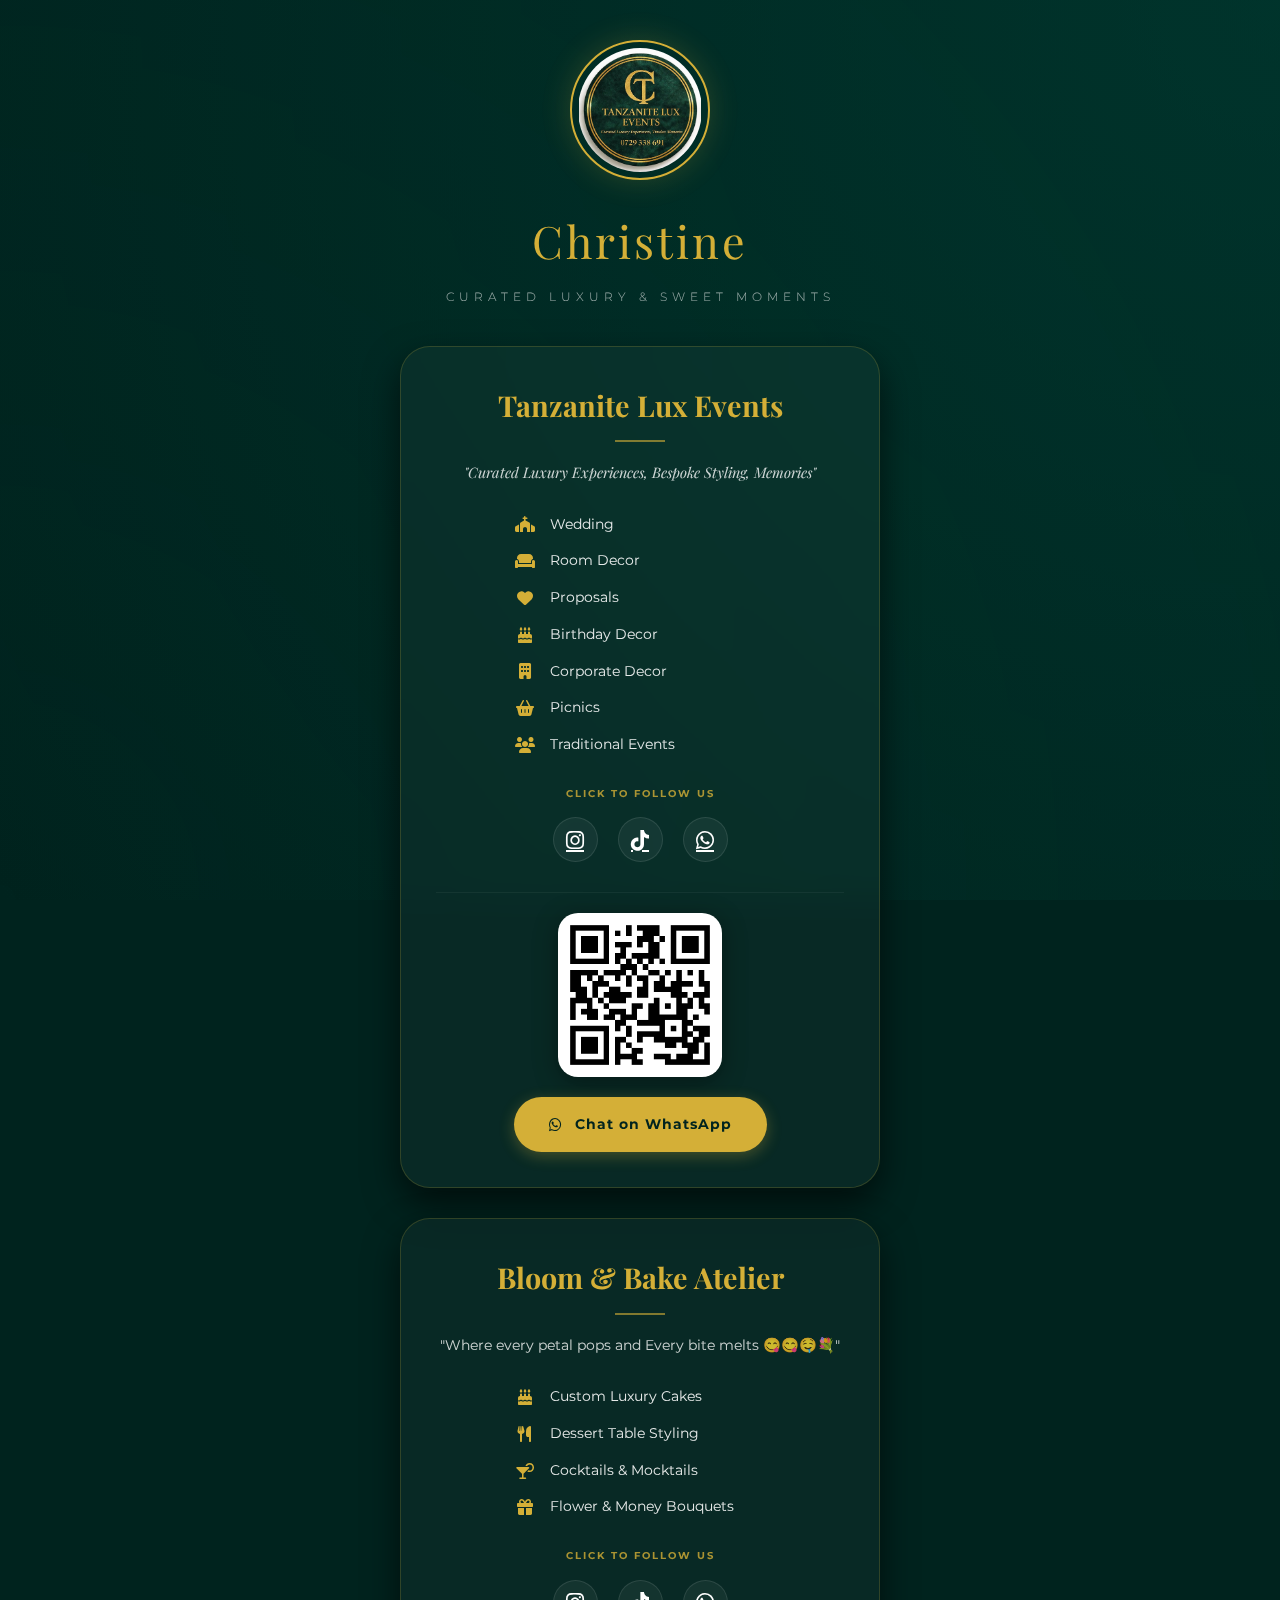
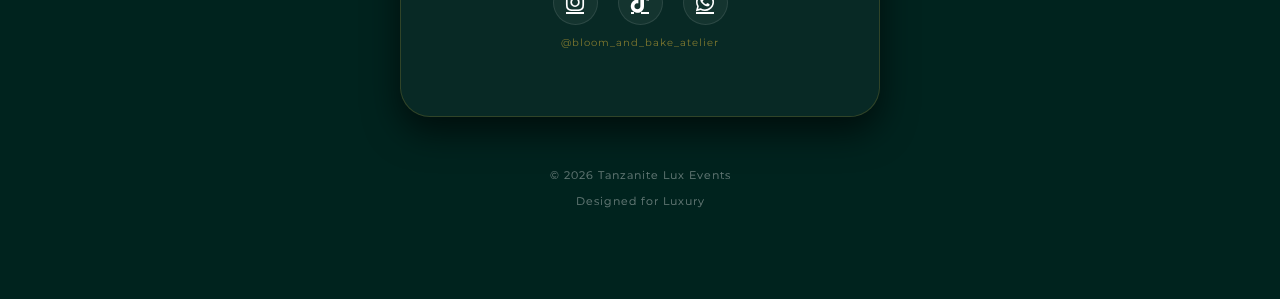
<file: index.html>
<!DOCTYPE html>
<html lang="en">

<head>
    <meta charset="UTF-8">
    <meta name="viewport" content="width=device-width, initial-scale=1.0">
    <title>Tanzanite Lux Events | Christine</title>
    <link rel="stylesheet" href="style.css">
    <link rel="preconnect" href="https://fonts.googleapis.com">
    <link rel="preconnect" href="https://fonts.gstatic.com" crossorigin>
    <link
        href="https://fonts.googleapis.com/css2?family=Montserrat:wght@300;400;700&family=Playfair+Display:ital,wght@0,400;0,700;1,400&display=swap"
        rel="stylesheet">
    <link rel="stylesheet" href="https://cdnjs.cloudflare.com/ajax/libs/font-awesome/6.4.0/css/all.min.css">
</head>

<body>
    <div class="background-overlay"></div>

    <div class="container">
        <!-- Official Logo Header -->
        <header class="main-header">
            <div class="logo-container">
                <img src="logo.jpg" alt="Tanzanite Lux Events Logo" class="brand-logo">
            </div>
            <h1>Christine</h1>
            <p class="main-subtitle">Curated Luxury & Sweet Moments</p>
        </header>

        <!-- Business Content -->
        <div class="content-grid">
            <!-- Tanzanite Lux Events Section -->
            <section class="business-card glass">
                <h2 class="gold-text">Tanzanite Lux Events</h2>
                <div class="divider"></div>
                <p class="tagline italic">"Curated Luxury Experiences, Bespoke Styling, Memories"</p>

                <ul class="services-list modern-list">
                    <li><i class="fas fa-church"></i> Wedding</li>
                    <li><i class="fas fa-couch"></i> Room Decor</li>
                    <li><i class="fas fa-heart"></i> Proposals</li>
                    <li><i class="fas fa-birthday-cake"></i> Birthday Decor</li>
                    <li><i class="fas fa-building"></i> Corporate Decor</li>
                    <li><i class="fas fa-basket-shopping"></i> Picnics</li>
                    <li><i class="fas fa-users"></i> Traditional Events</li>
                </ul>

                <div class="social-wrapper">
                    <p class="directive">Click to follow us</p>
                    <div class="social-links">
                        <a href="https://instagram.com/tanzanite_luxe_events" target="_blank" class="social-link"
                            title="Instagram"><i class="fab fa-instagram"></i></a>
                        <a href="https://tiktok.com/@tanzanite.luxe.events" target="_blank" class="social-link"
                            title="TikTok"><i class="fab fa-tiktok"></i></a>
                        <a href="https://wa.me/254729338691" class="social-link" title="WhatsApp"><i
                                class="fab fa-whatsapp"></i></a>
                    </div>
                </div>

                <div class="qr-cta">
                    <div class="qr-frame">
                        <img src="whatsapp_qr.png" alt="WhatsApp QR Code" class="whatsapp-qr">
                    </div>
                    <a href="https://wa.me/254729338691" class="btn btn-gold">
                        <i class="fab fa-whatsapp"></i> Chat on WhatsApp
                    </a>
                </div>
            </section>

            <!-- Bloom & Bake Section -->
            <section class="business-card glass">
                <h2 class="gold-text">Bloom & Bake Atelier</h2>
                <div class="divider"></div>
                <p class="tagline">"Where every petal pops and Every bite melts 😋😋🤤💐"</p>

                <ul class="services-list">
                    <li><i class="fas fa-cake-candles"></i> Custom Luxury Cakes</li>
                    <li><i class="fas fa-utensils"></i> Dessert Table Styling</li>
                    <li><i class="fas fa-martini-glass-citrus"></i> Cocktails & Mocktails</li>
                    <li><i class="fas fa-gift"></i> Flower & Money Bouquets</li>
                </ul>

                <div class="social-wrapper">
                    <p class="directive">Click to follow us</p>
                    <div class="social-links">
                        <a href="https://instagram.com/bloom_and_bake_atelier" target="_blank" class="social-link"
                            title="Instagram"><i class="fab fa-instagram"></i></a>
                        <a href="https://tiktok.com/@bloom_bakeatelier" target="_blank" class="social-link"
                            title="TikTok"><i class="fab fa-tiktok"></i></a>
                        <a href="https://wa.me/254729338691" class="social-link" title="WhatsApp"><i
                                class="fab fa-whatsapp"></i></a>
                    </div>
                    <div class="handle-display">@bloom_and_bake_atelier</div>
                </div>
            </section>
        </div>

        <footer class="footer">
            <p>&copy; 2026 Tanzanite Lux Events</p>
            <p>Designed for Luxury</p>
        </footer>
    </div>
</body>

</html>
</file>
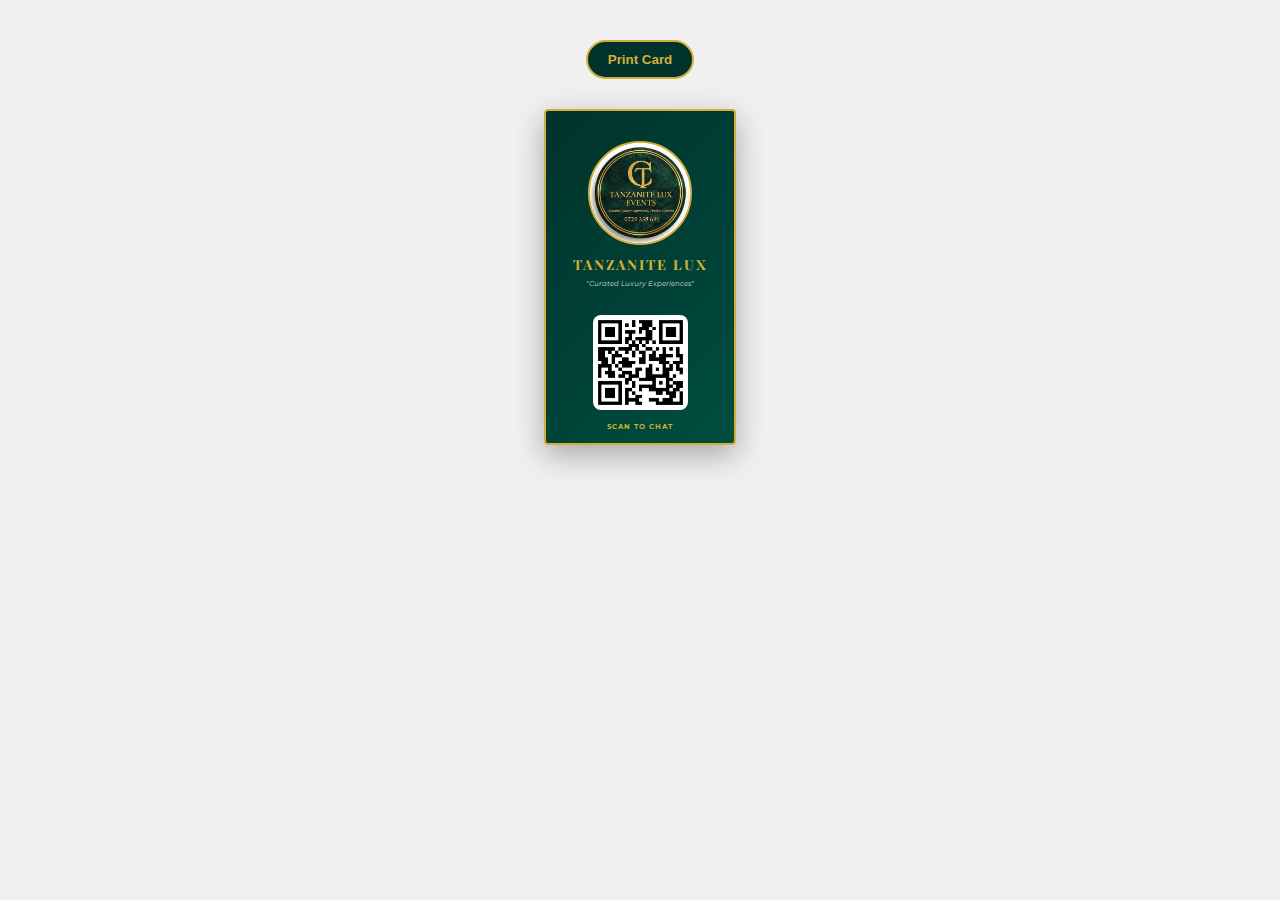
<file: card.html>
<!DOCTYPE html>
<html lang="en">

<head>
    <meta charset="UTF-8">
    <meta name="viewport" content="width=device-width, initial-scale=1.0">
    <title>Premium Business Card - Tanzanite Lux Events</title>
    <link rel="preconnect" href="https://fonts.googleapis.com">
    <link rel="preconnect" href="https://fonts.gstatic.com" crossorigin>
    <link
        href="https://fonts.googleapis.com/css2?family=Montserrat:wght@300;400;700&family=Playfair+Display:ital,wght@0,400;0,700;1,400&display=swap"
        rel="stylesheet">
    <link rel="stylesheet" href="https://cdnjs.cloudflare.com/ajax/libs/font-awesome/6.4.0/css/all.min.css">
    <style>
        :root {
            --emerald: #00332c;
            --gold: #d4af37;
            --white: #ffffff;
        }

        body {
            margin: 0;
            padding: 40px;
            background-color: #f0f0f0;
            display: flex;
            flex-direction: column;
            align-items: center;
            gap: 20px;
            font-family: 'Montserrat', sans-serif;
            -webkit-print-color-adjust: exact;
        }

        .card {
            width: 192px;
            /* 2in */
            height: 336px;
            /* 3.5in */
            background: linear-gradient(135deg, var(--emerald) 0%, #004d40 100%);
            border: 2px solid var(--gold);
            border-radius: 4px;
            position: relative;
            overflow: hidden;
            box-shadow: 0 10px 30px rgba(0, 0, 0, 0.3);
            color: var(--white);
            display: flex;
            flex-direction: column;
            align-items: center;
            padding: 20px;
            box-sizing: border-box;
            text-align: center;
        }

        .logo-img {
            width: 100px;
            height: 100px;
            border: 2px solid var(--gold);
            border-radius: 50%;
            background: white;
            object-fit: contain;
            margin-bottom: 10px;
            margin-top: 10px;
        }

        .brand-name {
            font-family: 'Playfair Display', serif;
            font-size: 14px;
            color: var(--gold);
            text-transform: uppercase;
            letter-spacing: 2px;
            margin: 0;
        }

        .tagline {
            font-size: 7px;
            font-style: italic;
            margin-top: 5px;
            color: rgba(255, 255, 255, 0.8);
        }

        .qr-section {
            margin: 20px 0;
        }

        .qr-wrapper {
            background: white;
            padding: 5px;
            border-radius: 8px;
            display: inline-block;
        }

        .qr-image {
            width: 85px;
            height: 85px;
            display: block;
        }

        .qr-label {
            font-size: 7px;
            text-transform: uppercase;
            letter-spacing: 1px;
            color: var(--gold);
            margin-top: 8px;
            font-weight: 700;
        }

        .footer {
            margin-top: auto;
            width: 100%;
        }

        .phone {
            font-size: 11px;
            font-weight: 700;
            margin-bottom: 5px;
        }

        .services {
            font-size: 6.5px;
            opacity: 0.8;
            line-height: 1.4;
            margin-bottom: 10px;
        }

        .socials {
            display: flex;
            justify-content: center;
            gap: 10px;
        }

        .social-icon {
            font-size: 9px;
            color: var(--gold);
        }

        .print-btn {
            background: var(--emerald);
            color: var(--gold);
            border: 2px solid var(--gold);
            padding: 10px 20px;
            border-radius: 20px;
            cursor: pointer;
            font-weight: bold;
            margin-bottom: 10px;
        }

        @media print {
            body {
                background: none;
                padding: 0;
            }

            .card {
                box-shadow: none;
                margin: 0 auto;
            }

            .print-btn {
                display: none;
            }
        }
    </style>
</head>

<body>

    <button class="print-btn" onclick="window.print()">Print Card</button>

    <div class="card">
        <img src="logo.jpg" alt="Logo" class="logo-img">
        <h2 class="brand-name">Tanzanite Lux</h2>
        <p class="tagline">"Curated Luxury Experiences"</p>

        <div class="qr-section">
            <div class="qr-wrapper">
                <img src="whatsapp_qr.png" alt="WhatsApp QR" class="qr-image">
            </div>
            <div class="qr-label">Scan to Chat</div>
        </div>

        <div class="footer">
            <div class="phone">📞 0729 338 691</div>
            <div class="services">
                Cakes • Events • Cocktails<br>@bloom_and_bake_atelier
            </div>
            <div class="socials">
                <div style="font-size: 8px;">
                    <i class="fab fa-instagram social-icon"></i> @bloom_and_bake_atelier<br>
                    <i class="fab fa-tiktok social-icon"></i> @bloom_bakeatelier
                </div>
            </div>
        </div>
    </div>

</body>

</html>
</file>
<file: style.css>
:root {
    --emerald-deep: #00231e;
    --emerald: #00332c;
    --emerald-light: #004d40;
    --gold: #d4af37;
    --gold-light: #f7ef8a;
    --white: #ffffff;
    --glass: rgba(255, 255, 255, 0.03);
    --glass-border: rgba(212, 175, 55, 0.2);
    --shadow-deep: 0 15px 35px rgba(0, 0, 0, 0.6);
}

* {
    margin: 0;
    padding: 0;
    box-sizing: border-box;
    font-family: 'Montserrat', sans-serif;
}

body {
    background-color: var(--emerald-deep);
    color: var(--white);
    min-height: 100vh;
    display: flex;
    justify-content: center;
    padding: 40px 20px;
    line-height: 1.6;
    overflow-x: hidden;
}

.background-overlay {
    position: fixed;
    top: 0;
    left: 0;
    width: 100%;
    height: 100%;
    background:
        radial-gradient(circle at top right, rgba(0, 77, 64, 0.4), transparent),
        radial-gradient(circle at bottom left, rgba(0, 35, 30, 0.8), var(--emerald-deep));
    z-index: -1;
}

.container {
    width: 100%;
    max-width: 480px;
    text-align: center;
    animation: fadeIn 1s cubic-bezier(0.23, 1, 0.32, 1);
}

@keyframes fadeIn {
    from {
        opacity: 0;
        transform: translateY(20px);
    }

    to {
        opacity: 1;
        transform: translateY(0);
    }
}

/* Header & Official Logo */
.main-header {
    margin-bottom: 40px;
}

.logo-container {
    width: 140px;
    height: 140px;
    margin: 0 auto 25px;
    border: 2px solid var(--gold);
    border-radius: 50%;
    padding: 6px;
    background: transparent;
    box-shadow: 0 0 30px rgba(212, 175, 55, 0.2);
    overflow: hidden;
    transition: transform 0.5s ease;
}

.logo-container:hover {
    transform: scale(1.05) rotate(5deg);
}

.brand-logo {
    width: 100%;
    height: 100%;
    object-fit: contain;
    border-radius: 50%;
}

h1 {
    font-family: 'Playfair Display', serif;
    font-size: 2.8rem;
    color: var(--gold);
    margin-bottom: 10px;
    letter-spacing: 3px;
    font-weight: 400;
}

.main-subtitle {
    font-size: 0.75rem;
    text-transform: uppercase;
    letter-spacing: 5px;
    color: rgba(255, 255, 255, 0.6);
    font-weight: 300;
}

/* Grid & Cards */
.content-grid {
    display: flex;
    flex-direction: column;
    gap: 30px;
    margin-bottom: 50px;
}

.glass {
    background: var(--glass);
    backdrop-filter: blur(15px);
    -webkit-backdrop-filter: blur(15px);
    border: 1px solid var(--glass-border);
    border-radius: 30px;
    padding: 35px;
    box-shadow: var(--shadow-deep);
    transition: all 0.4s cubic-bezier(0.165, 0.84, 0.44, 1);
}

.glass:hover {
    transform: translateY(-8px);
    border-color: var(--gold);
    box-shadow: 0 20px 45px rgba(0, 0, 0, 0.7), 0 0 20px rgba(212, 175, 55, 0.1);
}

.gold-text {
    font-family: 'Playfair Display', serif;
    color: var(--gold);
    font-size: 1.8rem;
    margin-bottom: 12px;
    font-weight: 700;
}

.divider {
    width: 50px;
    height: 2px;
    background: var(--gold);
    margin: 0 auto 20px;
    opacity: 0.6;
}

.tagline {
    font-size: 0.9rem;
    color: rgba(255, 255, 255, 0.8);
    margin-bottom: 30px;
    line-height: 1.5;
}

.italic {
    font-style: italic;
    font-family: 'Playfair Display', serif;
}

/* Services List */
.services-list {
    list-style: none;
    text-align: left;
    margin: 0 auto 30px;
    max-width: 250px;
}

.services-list li {
    font-size: 0.85rem;
    margin-bottom: 15px;
    display: flex;
    align-items: center;
    gap: 15px;
    color: rgba(255, 255, 255, 0.9);
    transition: transform 0.3s ease;
}

.services-list li:hover {
    transform: translateX(5px);
    color: var(--gold-light);
}

.services-list i {
    color: var(--gold);
    width: 20px;
    font-size: 1rem;
    text-align: center;
}

/* Social Wrapper */
.social-wrapper {
    margin-bottom: 30px;
}

.directive {
    font-size: 0.65rem;
    text-transform: uppercase;
    letter-spacing: 2px;
    color: var(--gold);
    margin-bottom: 15px;
    font-weight: 700;
    opacity: 0.8;
}

.social-links {
    display: flex;
    justify-content: center;
    gap: 20px;
}

.social-link {
    color: var(--white);
    font-size: 1.3rem;
    width: 45px;
    height: 45px;
    display: flex;
    align-items: center;
    justify-content: center;
    border-radius: 50%;
    background: rgba(255, 255, 255, 0.05);
    border: 1px solid rgba(255, 255, 255, 0.1);
    transition: all 0.3s ease;
}

.social-link:hover {
    color: var(--gold);
    border-color: var(--gold);
    background: rgba(212, 175, 55, 0.1);
    transform: translateY(-3px) rotate(8deg);
}

.handle-display {
    font-size: 0.65rem;
    margin-top: 10px;
    color: rgba(212, 175, 55, 0.6);
    letter-spacing: 1px;
}

/* QR CTA */
.qr-cta {
    display: flex;
    flex-direction: column;
    align-items: center;
    gap: 20px;
    padding-top: 20px;
    border-top: 1px solid rgba(255, 255, 255, 0.05);
}

.qr-frame {
    background: white;
    padding: 12px;
    border-radius: 20px;
    box-shadow: 0 5px 25px rgba(0, 0, 0, 0.4);
    transition: transform 0.3s ease;
}

.qr-frame:hover {
    transform: scale(1.05);
}

.whatsapp-qr {
    width: 140px;
    height: 140px;
    display: block;
}

/* Buttons */
.btn {
    text-decoration: none;
    padding: 16px 35px;
    border-radius: 50px;
    font-size: 0.9rem;
    font-weight: 700;
    letter-spacing: 1px;
    transition: all 0.4s ease;
    display: inline-flex;
    align-items: center;
    gap: 12px;
    cursor: pointer;
}

.btn-gold {
    background: var(--gold);
    color: var(--emerald-deep);
    box-shadow: 0 4px 15px rgba(212, 175, 55, 0.3);
}

.btn-gold:hover {
    background: var(--white);
    transform: translateY(-2px);
    box-shadow: 0 8px 25px rgba(255, 255, 255, 0.2);
}

/* Footer */
.footer {
    padding-bottom: 40px;
    font-size: 0.7rem;
    color: rgba(255, 255, 255, 0.4);
    letter-spacing: 1px;
}

.footer p {
    margin-bottom: 8px;
}

@media (max-width: 480px) {
    h1 {
        font-size: 2.2rem;
    }

    .glass {
        padding: 25px;
    }

    .whatsapp-qr {
        width: 120px;
        height: 120px;
    }
}
</file>
